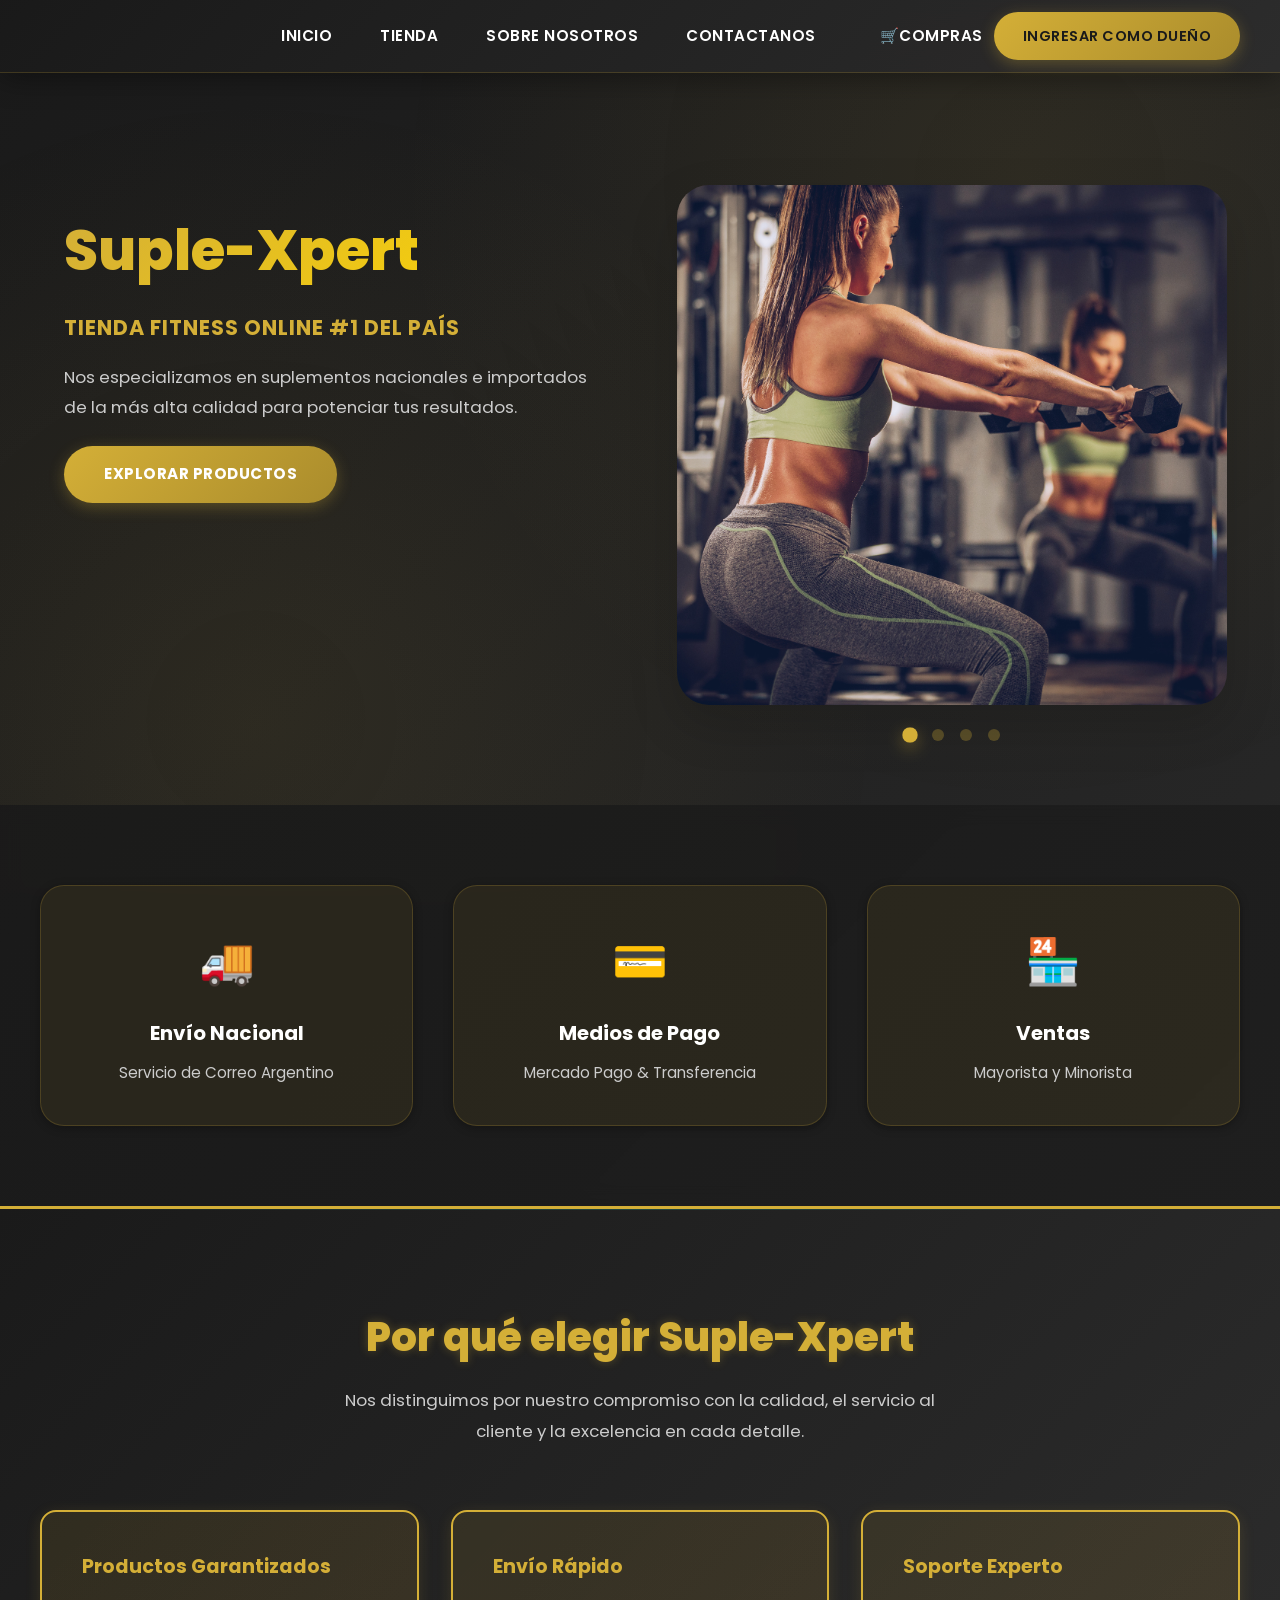
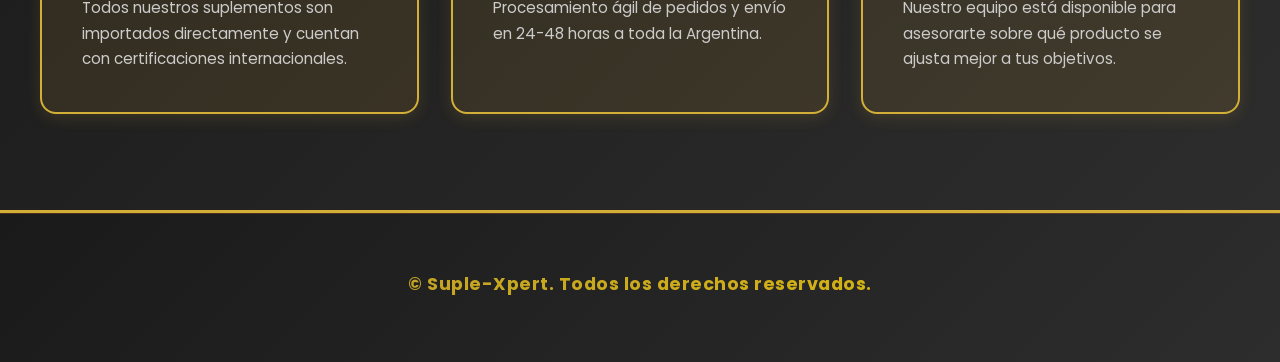
<file: index.html>
<!DOCTYPE html>
<html lang="en">
<head>
    <meta charset="UTF-8">
    <meta name="viewport" content="width=device-width, initial-scale=1.0">
    <link href="https://fonts.googleapis.com/css2?family=Poppins:wght@400;600;700&display=swap" rel="stylesheet">
    <link rel="stylesheet" href="./frontend/css/style.css">
    <title>Suple-Xpert | Tu Tienda Fitness</title>
</head>
<body>

<header>
    <nav id="nav">
        <ul class="nav-center">
            <li><a href="index.html">INICIO</a></li>
            <li><a href="./frontend/pages/tienda.html">TIENDA</a></li>
            <li><a href="./frontend/pages/sobrenosotros.html">SOBRE NOSOTROS</a></li>
            <li><a href="./frontend/pages/contactanos.html">CONTACTANOS</a></li>
            <li><a id="carrito" href="./frontend/pages/carrito.html">🛒COMPRAS</a></li>
        </ul>

        <a href="./frontend/pages/admin.html" class="admin">Ingresar como dueño</a>
    </nav>
</header>


<!-- Contenedor principal que coloca la seccion y el carrusel lado a lado -->
<div class="principal-fila">
    <section class="principal">
        <div class="contenedor-principal">
            <div class="contenido-principal">
                <h1>Suple-Xpert</h1>
                <div class="texto-principal">
                    <p class="destacado">TIENDA FITNESS ONLINE #1 DEL PAÍS</p>
                    <p>Nos especializamos en suplementos nacionales e importados de la más alta calidad para potenciar tus resultados.</p>
                    <a href="./frontend/pages/tienda.html" class="boton-primario" role="button" aria-label="Ir a la tienda">Explorar Productos</a>
                </div>
            </div>
        </div>
    </section>

    <!-- Carrusel  -->
    <aside class="carrusel-aside">
        <div class="carrusel-contenedor">
            <input type="radio" name="carrusel" id="slide1" checked>
            <input type="radio" name="carrusel" id="slide2">
            <input type="radio" name="carrusel" id="slide3">
            <input type="radio" name="carrusel" id="slide4">

            <div class="carrusel-slides">
                <div class="slide s1">
                    <img src="./frontend/img/17295018498639.jpg" alt="imagen 1">
                </div>
                <div class="slide s2">
                    <img src="./frontend/img/entrenamiento-hombre-fuerte-gimnasio_1303-23478.jpg" alt="imagen 2">
                </div>
                <div class="slide s3">
                    <img src="./frontend/img/monitordegimnasio2.jpg" alt="imagen 3">
                </div>
                <div class="slide s4">
                    <img src="./frontend/img/img-nav.png" alt="imagen 4">
                </div>
            </div>

            <div class="carrusel-controles">
                <label for="slide1" class="control"></label>
                <label for="slide2" class="control"></label>
                <label for="slide3" class="control"></label>
                <label for="slide4" class="control"></label>
            </div>
        </div>
    </aside>
</div>

<section class="caracteristicas">
    <div class="grid-caracteristicas">
        <div class="tarjeta">
            <div class="icono">🚚</div>
            <h3>Envío Nacional</h3>
            <p>Servicio de Correo Argentino</p>
        </div>
        <div class="tarjeta">
            <div class="icono">💳</div>
            <h3>Medios de Pago</h3>
            <p>Mercado Pago & Transferencia</p>
        </div>
        <div class="tarjeta">
            <div class="icono">🏪</div>
            <h3>Ventas</h3>
            <p>Mayorista y Minorista</p>
        </div>
    </div>
</section>

<!-- Sección de Valores -->
<section class="valores-section">
    <div class="valores-header">
        <h2>Por qué elegir Suple-Xpert</h2>
        <p>Nos distinguimos por nuestro compromiso con la calidad, el servicio al cliente y la excelencia en cada detalle.</p>
    </div>
    <div class="grid-valores">
        <div class="valor-card">
            <h3>Productos Garantizados</h3>
            <p>Todos nuestros suplementos son importados directamente y cuentan con certificaciones internacionales.</p>
        </div>
        <div class="valor-card">
            <h3>Envío Rápido</h3>
            <p>Procesamiento ágil de pedidos y envío en 24-48 horas a toda la Argentina.</p>
        </div>
        <div class="valor-card">
            <h3>Soporte Experto</h3>
            <p>Nuestro equipo está disponible para asesorarte sobre qué producto se ajusta mejor a tus objetivos.</p>
        </div>
    </div>
</section>

<footer class="footer">
    <p>&copy; Suple-Xpert. Todos los derechos reservados.</p>
</footer>

<script src="./js/main.js"></script>
</body>
</html>
</file>
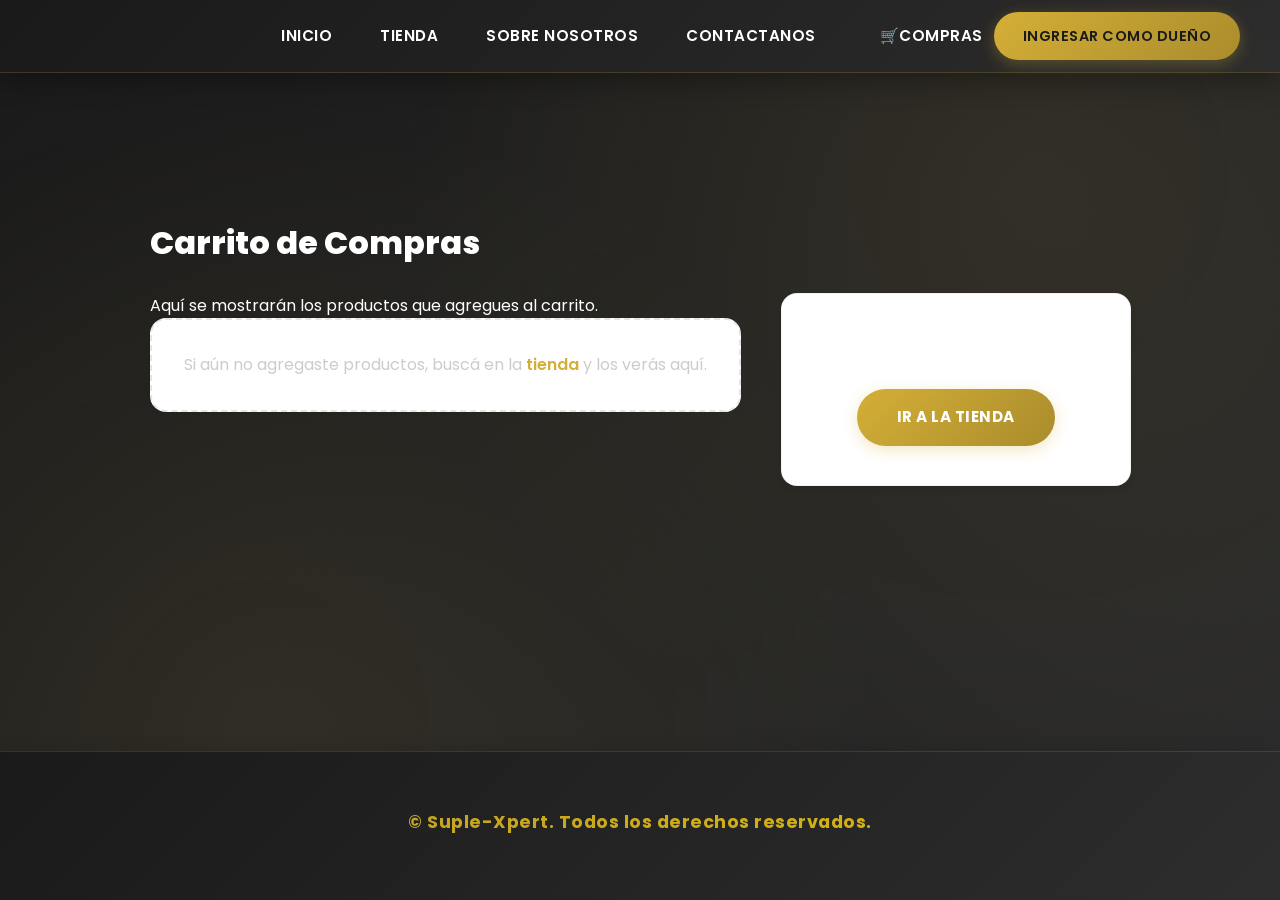
<file: frontend/pages/carrito.html>
<!DOCTYPE html>
<html lang="es">
<head>
    <meta charset="UTF-8">
    <meta name="viewport" content="width=device-width, initial-scale=1.0">
    <link href="https://fonts.googleapis.com/css2?family=Poppins:wght@400;600;700&display=swap" rel="stylesheet">
    <link rel="stylesheet" href="../css/style.css">
    <title>Suple-Xpert | Carrito</title>
</head>
<body>

<header>
    <nav id="nav">
        <ul class="nav-center">
            <li><a href="/index.html">INICIO</a></li>
            <li><a href="tienda.html">TIENDA</a></li>
            <li><a href="sobrenosotros.html">SOBRE NOSOTROS</a></li>
            <li><a href="contactanos.html">CONTACTANOS</a></li>
            <li><a id="carrito" href="carrito.html">🛒COMPRAS</a></li>
        </ul>

        <a href="admin.html" class="admin">Ingresar como dueño</a>
    </nav>
</header>

<main class="contenedor carrito-container">
    <h1 class="carrito-title">Carrito de Compras</h1>

    <div class="carrito-grid">
        <!-- Lista de productos -->
        <section class="carrito-items">
            <p class="descripcion">Aquí se mostrarán los productos que agregues al carrito.</p>


            <!-- Mensaje si el carrito está vacío -->
            <div class="carrito-vacio">
                <p class="carrito-empty">Si aún no agregaste productos, buscá en la <a href="tienda.html" class="link-primary">tienda</a> y los verás aquí.</p>
            </div>
        </section>

        <!-- Resumen de compra -->
        <aside class="resumen-compra">
            <div class="resumen-box">
                <h2>Resumen</h2>
                <p class="resumen">Aún no hay artículos en el carrito.</p>
                <p id="total"></p>
                <a href="tienda.html" class="boton-primario boton-block">Ir a la Tienda</a>
            </div>
        </aside>
    </div>
</main>

<footer class="footer">
    <p>&copy; Suple-Xpert. Todos los derechos reservados.</p>
</footer>


<script src="../js/carrito.js"></script>
</body>
</html>
</file>
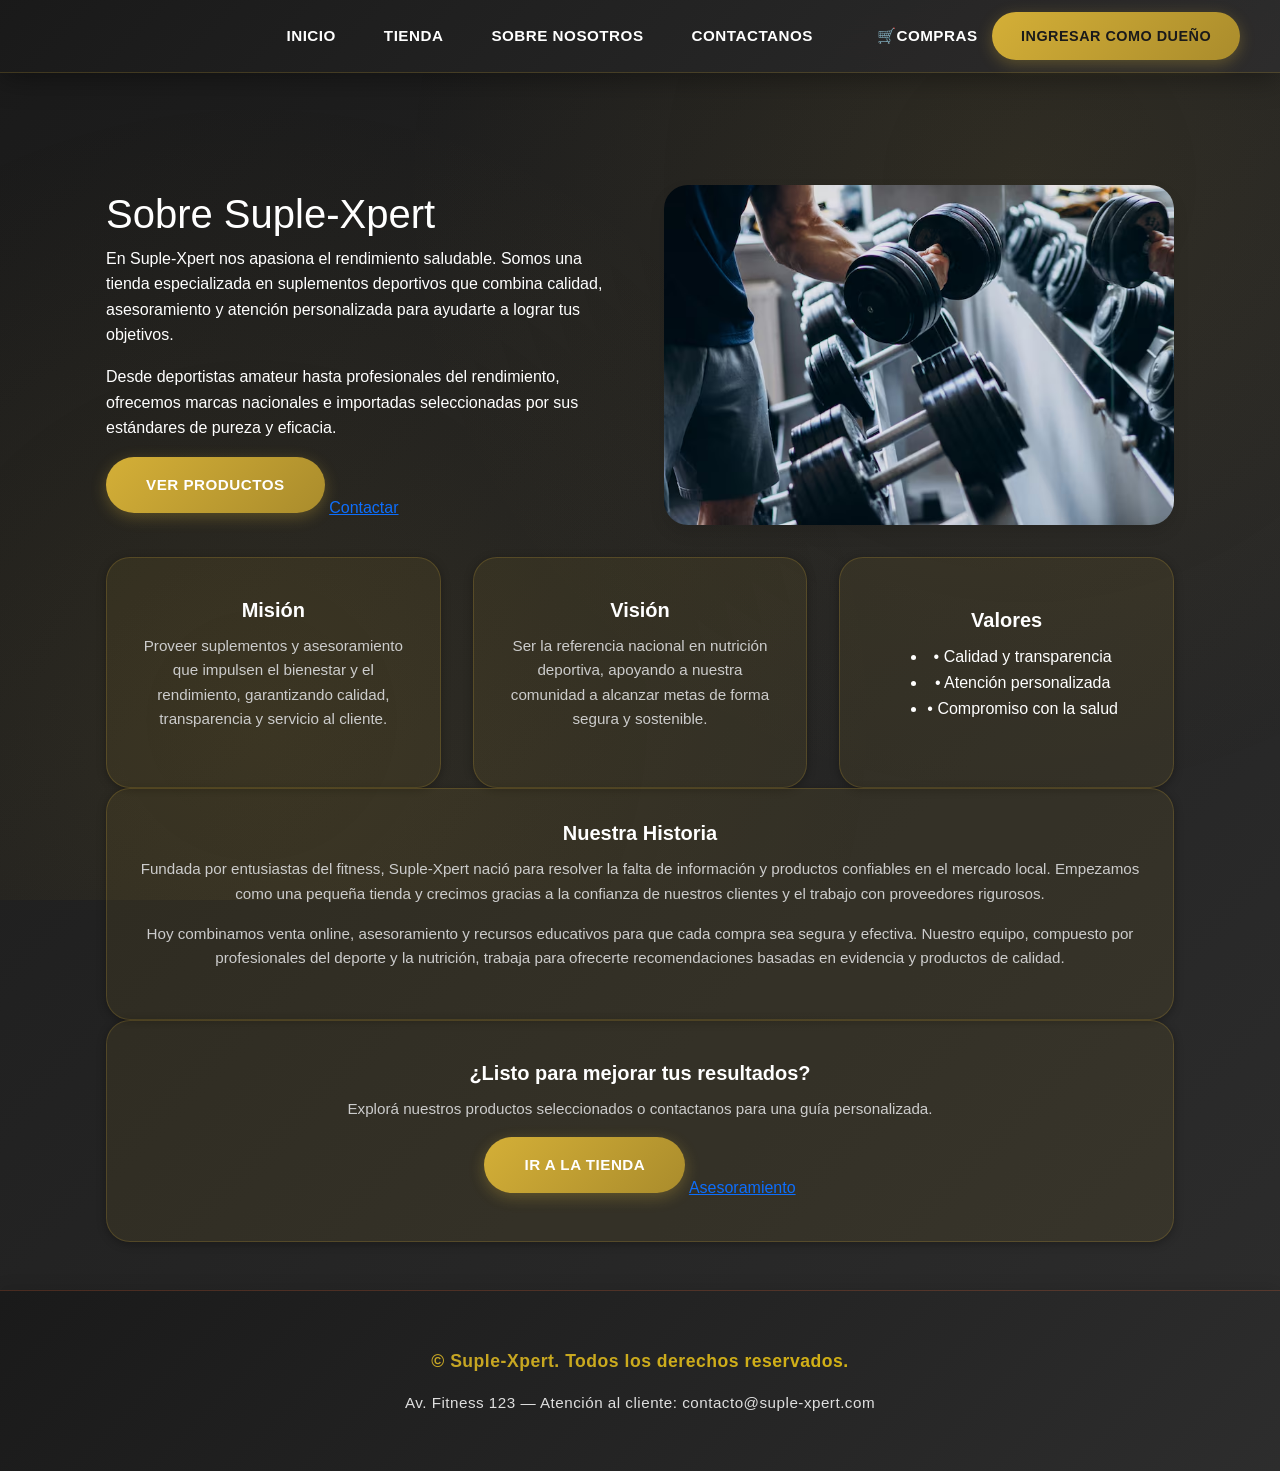
<file: frontend/pages/sobrenosotros.html>
<!DOCTYPE html>
<html lang="en">
<head>
    <meta charset="UTF-8">
    <meta name="viewport" content="width=device-width, initial-scale=1.0">
    <link href="https://cdn.jsdelivr.net/npm/bootstrap@5.3.8/dist/css/bootstrap.min.css" rel="stylesheet" integrity="sha384-sRIl4kxILFvY47J16cr9ZwB07vP4J8+LH7qKQnuqkuIAvNWLzeN8tE5YBujZqJLB" crossorigin="anonymous">
    <link rel="stylesheet" href="../css/style.css">
    <title>Suple-Xpert | Tu Tienda Fitness</title>
</head>
<body>

<header>
    <nav id="nav">
        <ul class="nav-center">
            <li><a href="/index.html">INICIO</a></li>
            <li><a href="tienda.html">TIENDA</a></li>
            <li><a href="sobrenosotros.html">SOBRE NOSOTROS</a></li>
            <li><a href="contactanos.html">CONTACTANOS</a></li>
            <li><a id="carrito" href="carrito.html">🛒COMPRAS</a></li>
        </ul>

        <a href="admin.html" class="admin">Ingresar como dueño</a>
    </nav>
</header>

<main class="contenedor about-container">

    <section class="hero-sobre">
        <div>
            <h1 class="hero-title">Sobre Suple-Xpert</h1>
            <p class="hero-desc">En Suple-Xpert nos apasiona el rendimiento saludable. Somos una tienda especializada en suplementos deportivos que combina calidad, asesoramiento y atención personalizada para ayudarte a lograr tus objetivos.</p>
            <p class="hero-desc">Desde deportistas amateur hasta profesionales del rendimiento, ofrecemos marcas nacionales e importadas seleccionadas por sus estándares de pureza y eficacia.</p>
            <div class="hero-ctas">
                <a href="tienda.html" class="boton-primario">Ver Productos</a>
                <a href="contactanos.html" class="boton-ghost">Contactar</a>
            </div>
        </div>
        <div class="hero-image">
            <img src="../img/entrenamiento-hombre-fuerte-gimnasio_1303-23478.jpg" alt="Entrenamiento" class="hero-img">
        </div>
    </section>

    <!-- Misión / Visión / Valores -->
    <section class="mis-vision-valores">
        <div class="mis-vision-grid">
            <div class="tarjeta">
                <h3>Misión</h3>
                <p>Proveer suplementos y asesoramiento que impulsen el bienestar y el rendimiento, garantizando calidad, transparencia y servicio al cliente.</p>
            </div>
            <div class="tarjeta">
                <h3>Visión</h3>
                <p>Ser la referencia nacional en nutrición deportiva, apoyando a nuestra comunidad a alcanzar metas de forma segura y sostenible.</p>
            </div>
            <div class="tarjeta">
                <h3>Valores</h3>
                <ul class="valores-list">
                    <li>• Calidad y transparencia</li>
                    <li>• Atención personalizada</li>
                    <li>• Compromiso con la salud</li>
                </ul>
            </div>
        </div>
    </section>

    <!-- Historia -->
    <section class="historia">
        <div class="tarjeta">
            <h3>Nuestra Historia</h3>
            <p>Fundada por entusiastas del fitness, Suple-Xpert nació para resolver la falta de información y productos confiables en el mercado local. Empezamos como una pequeña tienda y crecimos gracias a la confianza de nuestros clientes y el trabajo con proveedores rigurosos.</p>
            <p class="lead-margin">Hoy combinamos venta online, asesoramiento y recursos educativos para que cada compra sea segura y efectiva. Nuestro equipo, compuesto por profesionales del deporte y la nutrición, trabaja para ofrecerte recomendaciones basadas en evidencia y productos de calidad.</p>
        </div>
    </section>

    <section class="cta-final">
        <div class="tarjeta cta-tarjeta">
            <h3 class="cta-title">¿Listo para mejorar tus resultados?</h3>
            <p class="cta-desc">Explorá nuestros productos seleccionados o contactanos para una guía personalizada.</p>
            <div class="cta-actions">
                <a href="tienda.html" class="boton-primario">Ir a la Tienda</a>
                <a href="contactanos.html" class="boton-ghost">Asesoramiento</a>
            </div>
        </div>
    </section>

</main>

    <footer class="footer">
    <p>&copy; Suple-Xpert. Todos los derechos reservados.</p>
    <p class="footer-meta">Av. Fitness 123 — Atención al cliente: contacto@suple-xpert.com</p>
</footer>

<script src="../js/main.js"></script>
</body>
</html>
</file>
<file: frontend/css/style.css>
/* ==================== RESET Y VARIABLES GLOBALES ==================== */
* {
    margin: 0;
    padding: 0;
    box-sizing: border-box;
}

:root {
    --color-primary: #d4af37;
    --color-primary-dark: #aa8c2c;
    --color-secondary: #1a1a1a;
    --color-accent: #ffd700;
    --color-accent-light: #ffed4e;
    --color-background: #1a1a1a;
    --color-text: #ffffff;
    --color-text-light: #cccccc;
    --color-white: #ffffff;
    --color-success: #27ae60;
    --color-warning: #f39c12;
    --color-danger: #e74c3c;
    
    --shadow-sm: 0 1px 3px rgba(0, 0, 0, 0.06);
    --shadow-md: 0 4px 6px rgba(0, 0, 0, 0.08);
    --shadow-lg: 0 8px 16px rgba(0, 0, 0, 0.1);
    --shadow-xl: 0 12px 24px rgba(0, 0, 0, 0.12);
    
    --rounded-sm: 0.375rem;
    --rounded-md: 0.5rem;
    --rounded-lg: 1rem;
    --rounded-xl: 1.5rem;
    --rounded-2xl: 2rem;
    
    --transition-fast: 0.15s ease;
    --transition: 0.3s ease;
    --transition-slow: 0.5s ease;
}

html {
    scroll-behavior: smooth;
    overflow-x: hidden;
}

body {
    font-family: 'Poppins', -apple-system, BlinkMacSystemFont, 'Segoe UI', sans-serif;
    background: linear-gradient(135deg, #1a1a1a 0%, #2d2d2d 100%);
    color: var(--color-text);
    line-height: 1.6;
    min-height: 100vh;
    display: flex;
    flex-direction: column;
    position: relative;
    overflow-x: hidden;
}


body::before {
    content: '';
    position: fixed;
    top: 0;
    left: 0;
    width: 100%;
    height: 100%;
    background-image: 
        radial-gradient(circle at 20% 80%, rgba(212, 175, 55, 0.08) 0%, transparent 50%),
        radial-gradient(circle at 80% 20%, rgba(212, 175, 55, 0.08) 0%, transparent 50%);
    pointer-events: none;
    z-index: -1;
}

/* ==================== NAVEGACIÓN ==================== */
#nav {
    background: linear-gradient(135deg, rgba(26, 26, 26, 0.98) 0%, rgba(45, 45, 45, 0.98) 100%);
    backdrop-filter: blur(20px) saturate(180%);
    -webkit-backdrop-filter: blur(20px) saturate(180%);
    position: fixed;
    top: 0;
    width: 100%;
    z-index: 1000;
    box-shadow: 0 4px 30px rgba(0, 0, 0, 0.4);
    border-bottom: 1px solid rgba(212, 175, 55, 0.2);
    display: flex;
    justify-content: center;
    align-items: center;
    padding: 1rem 2.5rem;
    position: relative;
}

.nav-center {
    display: flex;
    list-style: none;
    align-items: center;
    gap: 3rem;
    margin: 0;
    padding: 0;
}

nav a {
    text-decoration: none;
    color: #ffffff;
    font-weight: 600;
    font-size: 0.95rem;
    text-transform: uppercase;
    letter-spacing: 0.5px;
    transition: color var(--transition), text-shadow var(--transition);
    position: relative;
}

nav a::after {
    content: '';
    position: absolute;
    bottom: -5px;
    left: 0;
    width: 0;
    height: 2px;
    background: linear-gradient(90deg, var(--color-primary), var(--color-accent));
    transition: width var(--transition);
}

nav a:hover {
    color: var(--color-primary);
    text-shadow: 0 2px 8px rgba(212, 175, 55, 0.3);
}

nav a:hover::after {
    width: 100%;
}

/* ADMIN */

.admin {
    position: absolute;
    right: 2.5rem;
    text-decoration: none;
    font-weight: 600;
    font-size: 0.9rem;
    text-transform: uppercase;
    letter-spacing: 0.5px;
    padding: 0.8rem 1.8rem;
    background: linear-gradient(135deg, var(--color-primary) 0%, var(--color-primary-dark) 100%);
    color: #1a1a1a;
    border-radius: 50px;
    transition: all var(--transition);
    box-shadow: 0 4px 15px rgba(212, 175, 55, 0.3);
    border: none;
    cursor: pointer;
}

.admin:hover {
    transform: translateY(-3px);
    box-shadow: 0 8px 25px rgba(212, 175, 55, 0.4);
    background: linear-gradient(135deg, var(--color-primary-dark) 0%, var(--color-primary) 100%);
}

.admin:active {
    transform: translateY(-1px);
}

#carrito {
    color: var(--color-text);
    font-weight: 600;
    display: inline-flex;
    align-items: center;
    gap: 0.5rem;
    cursor: pointer;
    transition: all var(--transition);
    padding: 0.5rem 1rem;
    border-radius: 25px;
}

#carrito:hover {
    color: var(--color-primary);
    background: rgba(212, 175, 55, 0.15);
}

/* ==================== SECCIÓN PRINCIPAL ==================== */
.principal-fila {
    display: grid;
    grid-template-columns: repeat(4, 1fr);
    gap: 2rem;
    align-items: stretch;
    justify-items: center;
    max-width: 1400px;
    margin: 0 auto;
    padding: 7rem 2rem 4rem;
}

.principal {
    padding: 2rem;
    width: 100%;
    grid-column: span 2;
}

.carrusel-aside {
    grid-column: span 2;
}

.contenedor-principal {
    display: grid;
    grid-template-columns: 1fr;
    gap: 2rem;
    align-items: center;
}

.contenido-principal h1 {
    font-size: 3.5rem;
    font-weight: 800;
    margin-bottom: 1.5rem;
    background: linear-gradient(135deg, var(--color-primary) 0%, var(--color-accent) 100%);
    -webkit-background-clip: text;
    -webkit-text-fill-color: transparent;
    background-clip: text;
    line-height: 1.2;
}

.texto-principal {
    max-width: 550px;
}

.texto-principal .destacado {
    color: var(--color-primary);
    font-size: 1.3rem;
    font-weight: 700;
    margin-bottom: 1rem;
    text-transform: uppercase;
    letter-spacing: 1px;
}

.texto-principal p {
    font-size: 1.05rem;
    margin-bottom: 1.5rem;
    color: var(--color-text-light);
    line-height: 1.8;
}

.boton-primario {
    display: inline-block;
    padding: 1rem 2.5rem;
    background: linear-gradient(135deg, var(--color-primary) 0%, var(--color-primary-dark) 100%);
    color: var(--color-white);
    text-decoration: none;
    border-radius: 50px;
    font-weight: 700;
    text-transform: uppercase;
    letter-spacing: 0.5px;
    transition: all var(--transition);
    box-shadow: 0 4px 15px rgba(212, 175, 55, 0.3);
    border: none;
    cursor: pointer;
    position: relative;
    overflow: hidden;
    font-size: 0.95rem;
}

.boton-primario::before {
    content: '';
    position: absolute;
    top: 50%;
    left: 50%;
    width: 0;
    height: 0;
    border-radius: 50%;
    background: rgba(255, 255, 255, 0.2);
    transform: translate(-50%, -50%);
    transition: width 0.5s, height 0.5s;
    z-index: 0;
}

.boton-primario:hover {
    transform: translateY(-3px);
    box-shadow: 0 10px 25px rgba(212, 175, 55, 0.4);
}

.boton-primario:hover::before {
    width: 300px;
    height: 300px;
}

.boton-primario:active {
    transform: translateY(-1px);
}

.imagen-principal {
    position: relative;
    border-radius: var(--rounded-2xl);
    overflow: hidden;
    box-shadow: 0 20px 50px rgba(0, 0, 0, 0.15);
}

.imagen-principal img {
    width: 100%;
    height: auto;
    display: block;
    transition: transform 0.3s ease;
}

.imagen-principal::before {
    content: '';
    position: absolute;
    top: 0;
    left: 0;
    right: 0;
    bottom: 0;
    background: linear-gradient(135deg, transparent 0%, rgba(0, 0, 0, 0.1) 100%);
    z-index: 1;
}


/* ==================== CARRUSEL ==================== */
.carrusel-aside {
    position: relative;
    width: 100%;
}

.carrusel-contenedor {
    position: relative;
    width: 100%;
    max-width: 550px;
    margin: 0 auto;
}

.carrusel-contenedor input[type="radio"] {
    display: none;
}

.carrusel-slides {
    height: 520px;
    min-height: 480px;
    border-radius: var(--rounded-2xl);
    overflow: hidden;
    position: relative;
    box-shadow: 0 20px 50px rgba(0, 0, 0, 0.15);
}

.slide {
    position: absolute;
    inset: 0;
    opacity: 0;
    transform: scale(1.02);
    transition: opacity 0.7s ease, transform 0.7s ease;
    z-index: 0;
}

.slide img {
    width: 100%;
    height: 100%;
    object-fit: cover;
    display: block;
}

#slide1:checked ~ .carrusel-slides .s1,
#slide2:checked ~ .carrusel-slides .s2,
#slide3:checked ~ .carrusel-slides .s3,
#slide4:checked ~ .carrusel-slides .s4 {
    opacity: 1;
    transform: scale(1);
    z-index: 2;
}

.carrusel-controles {
    display: flex;
    justify-content: center;
    gap: 1rem;
    margin-top: 1.5rem;
}

.carrusel-controles .control {
    width: 12px;
    height: 12px;
    background: rgba(212, 175, 55, 0.3);
    border-radius: 50%;
    display: inline-block;
    cursor: pointer;
    transition: all var(--transition);
    border: 2px solid transparent;
}

.carrusel-controles .control:hover {
    background: rgba(212, 175, 55, 0.5);
    transform: scale(1.2);
}

#slide1:checked ~ .carrusel-controles label[for="slide1"],
#slide2:checked ~ .carrusel-controles label[for="slide2"],
#slide3:checked ~ .carrusel-controles label[for="slide3"],
#slide4:checked ~ .carrusel-controles label[for="slide4"] {
    background: var(--color-primary);
    transform: scale(1.3);
    box-shadow: 0 4px 12px rgba(212, 175, 55, 0.4);
}

/* ==================== CARACTERISTICAS ==================== */
.caracteristicas {
    padding: 5rem 2rem;
    background: linear-gradient(135deg, rgba(26, 26, 26, 0.95) 0%, rgba(30, 30, 30, 0.95) 100%);
    backdrop-filter: blur(10px);
}

.grid-caracteristicas {
    max-width: 1200px;
    margin: 0 auto;
    display: grid;
    grid-template-columns: repeat(auto-fit, minmax(280px, 1fr));
    gap: 2.5rem;
}

.tarjeta {
    background: rgba(212, 175, 55, 0.08);
    padding: 2.5rem 2rem;
    border-radius: var(--rounded-xl);
    text-align: center;
    box-shadow: 0 2px 10px rgba(0, 0, 0, 0.3);
    transition: all var(--transition);
    border: 1px solid rgba(212, 175, 55, 0.2);
    position: relative;
    overflow: hidden;
    display: flex;
    flex-direction: column;
    justify-content: center;
    align-items: center;
}

.tarjeta::before {
    content: '';
    position: absolute;
    top: 0;
    left: 0;
    right: 0;
    height: 3px;
    background: linear-gradient(90deg, var(--color-primary), #aa8c2c);
    transform: scaleX(0);
    transform-origin: left;
    transition: transform var(--transition);
}

.tarjeta:hover {
    transform: translateY(-6px);
    box-shadow: 0 8px 25px rgba(212, 175, 55, 0.2);
    border-color: rgba(212, 175, 55, 0.4);
}

.tarjeta:hover::before {
    transform: scaleX(1);
}

.tarjeta .icono {
    font-size: 2.8rem;
    margin-bottom: 1.2rem;
    transition: transform var(--transition);
    display: inline-block;
}

.tarjeta:hover .icono {
    transform: scale(1.1);
}

.tarjeta h3 {
    font-size: 1.25rem;
    font-weight: 700;
    margin-bottom: 0.75rem;
    color: var(--color-text);
}

.tarjeta p {
    color: var(--color-text-light);
    font-size: 0.95rem;
    line-height: 1.6;
}

/* ==================== SECCIÓN DE VALORES (NUEVA SECCIÓN MINIMALISTA) ==================== */
.valores-section {
    padding: 6rem 2rem;
    background: linear-gradient(135deg, #1a1a1a 0%, #2d2d2d 100%);
    position: relative;
    border-top: 3px solid var(--color-primary);
    border-bottom: 3px solid var(--color-primary);
}

.valores-section::before {
    content: '';
    position: absolute;
    top: 0;
    left: 0;
    right: 0;
    height: 1px;
    background: linear-gradient(90deg, transparent, rgba(27, 153, 139, 0.3), transparent);
}

.valores-header {
    text-align: center;
    margin-bottom: 4rem;
    max-width: 600px;
    margin-left: auto;
    margin-right: auto;
}

.valores-header h2 {
    font-size: 2.5rem;
    font-weight: 800;
    margin-bottom: 1rem;
    color: var(--color-primary);
    text-shadow: 0 0 10px rgba(212, 175, 55, 0.3);
}

.valores-header p {
    font-size: 1.05rem;
    color: var(--color-text-light);
    line-height: 1.8;
}

.grid-valores {
    max-width: 1200px;
    margin: 0 auto;
    display: grid;
    grid-template-columns: repeat(auto-fit, minmax(300px, 1fr));
    gap: 2rem;
}

.valor-card {
    background: rgba(212, 175, 55, 0.1);
    padding: 2.5rem;
    border-radius: var(--rounded-lg);
    box-shadow: 0 4px 15px rgba(212, 175, 55, 0.15);
    transition: all var(--transition);
    border: 2px solid var(--color-primary);
    position: relative;
}

.valor-card::after {
    content: '';
    position: absolute;
    top: 0;
    left: 0;
    right: 0;
    bottom: 0;
    background: linear-gradient(135deg, transparent 0%, rgba(255, 107, 53, 0.02) 100%);
    border-radius: var(--rounded-lg);
    pointer-events: none;
}

.valor-card:hover {
    transform: translateY(-4px);
    box-shadow: 0 8px 20px rgba(255, 107, 53, 0.08);
}

.valor-icono {
    font-size: 2.5rem;
    margin-bottom: 1rem;
    display: inline-block;
}

.valor-card h3 {
    font-size: 1.2rem;
    font-weight: 700;
    margin-bottom: 0.75rem;
    color: var(--color-primary);
}

.valor-card p {
    color: var(--color-text-light);
    font-size: 0.95rem;
    line-height: 1.7;
}



/* ==================== TIENDA / PRODUCTOS ==================== */
.tienda-contenedor {
    max-width: 1400px;
    margin: 5rem auto 3rem;
    padding: 0 1.5rem;
}

.tienda-encabezado {
    text-align: center;
    margin-bottom: 4rem;
}

.tienda-encabezado h1 {
    font-size: 2.8rem;
    font-weight: 800;
    margin-bottom: 1rem;
    background: linear-gradient(135deg, var(--color-primary) 0%, var(--color-accent) 100%);
    -webkit-background-clip: text;
    -webkit-text-fill-color: transparent;
    background-clip: text;
}

.descripcion-tienda {
    color: var(--color-text-light);
    font-size: 1.1rem;
    max-width: 600px;
    margin: 0 auto;
    line-height: 1.8;
}

.productos-grid {
    display: grid;
    grid-template-columns: repeat(auto-fill, minmax(280px, 1fr));
    gap: 2.5rem;
    padding: 1rem 0;
}

.producto-card {
    background: rgba(212, 175, 55, 0.08);
    border-radius: var(--rounded-xl);
    overflow: hidden;
    box-shadow: 0 2px 8px rgba(0, 0, 0, 0.3);
    transition: all var(--transition);
    border: 1px solid rgba(212, 175, 55, 0.15);
    transform: translateY(0);
}

.producto-card:hover {
    transform: translateY(-8px);
    box-shadow: 0 12px 28px rgba(212, 175, 55, 0.2);
}

.producto-imagen {
    position: relative;
    height: 300px;
    overflow: hidden;
    background: linear-gradient(135deg, #2a2a2a, #1a1a1a);
}

.producto-imagen img {
    width: 100%;
    height: 100%;
    object-fit: cover;
    transition: transform var(--transition-slow);
    display: block;
}

.producto-card:hover .producto-imagen img {
    transform: scale(1.08);
}

.etiqueta-nuevo,
.etiqueta-oferta {
    position: absolute;
    top: 1rem;
    right: 1rem;
    padding: 0.6rem 1.2rem;
    border-radius: 50px;
    font-size: 0.75rem;
    font-weight: 700;
    color: var(--color-white);
    text-transform: uppercase;
    letter-spacing: 0.5px;
    backdrop-filter: blur(10px);
    box-shadow: 0 4px 12px rgba(0, 0, 0, 0.12);
}

.etiqueta-nuevo {
    background: linear-gradient(135deg, var(--color-primary), #aa8c2c);
}

.etiqueta-oferta {
    background: linear-gradient(135deg, #d4af37, #c9a227);
}

.producto-info {
    padding: 1.8rem;
}

.producto-info h3 {
    font-size: 1.15rem;
    font-weight: 700;
    margin-bottom: 0.5rem;
    color: var(--color-text);
    line-height: 1.4;
}

.producto-descripcion {
    color: var(--color-text-light);
    font-size: 0.9rem;
    margin-bottom: 1rem;
    line-height: 1.6;
    min-height: 40px;
}

.producto-precio {
    display: flex;
    flex-wrap: wrap;
    align-items: center;
    gap: 0.75rem;
    margin-bottom: 1.5rem;
    justify-content: space-between;
}

.precio {
    font-size: 1.5rem;
    font-weight: 800;
    background: linear-gradient(135deg, var(--color-primary), var(--color-primary-dark));
    -webkit-background-clip: text;
    -webkit-text-fill-color: transparent;
    background-clip: text;
}

.precio-anterior {
    text-decoration: line-through;
    color: var(--color-text-light);
    font-size: 0.9rem;
}

.boton-agregar {
    width: 100%;
    background: linear-gradient(135deg, var(--color-primary) 0%, #aa8c2c 100%);
    color: var(--color-white);
    border: none;
    padding: 0.95rem;
    border-radius: 8px;
    font-weight: 700;
    cursor: pointer;
    transition: all var(--transition);
    text-transform: uppercase;
    letter-spacing: 0.5px;
    font-size: 0.9rem;
    box-shadow: 0 4px 12px rgba(212, 175, 55, 0.25);
    position: relative;
    overflow: hidden;
}

.boton-agregar::before {
    content: '';
    position: absolute;
    top: 0;
    left: -100%;
    width: 100%;
    height: 100%;
    background: rgba(255, 255, 255, 0.15);
    transition: left var(--transition);
}

.boton-agregar:hover {
    transform: translateY(-2px);
    box-shadow: 0 6px 20px rgba(212, 175, 55, 0.35);
}

.boton-agregar:hover::before {
    left: 100%;
}

.boton-agregar:active {
    transform: translateY(0);
}

/* ==================== FORMULARIO ==================== */
.contenedor-formulario {
    max-width: 800px;
    margin: 5rem auto 3rem;
    padding: 0 1rem;
}

.formulario-contacto {
    background: rgba(212, 175, 55, 0.08);
    padding: 3rem;
    border-radius: var(--rounded-xl);
    box-shadow: 0 2px 8px rgba(0, 0, 0, 0.3);
    border: 1px solid rgba(212, 175, 55, 0.15);
}

.formulario-contacto h1 {
    font-size: 2.5rem;
    font-weight: 800;
    margin-bottom: 1rem;
    text-align: center;
    background: linear-gradient(135deg, var(--color-primary), #aa8c2c);
    -webkit-background-clip: text;
    -webkit-text-fill-color: transparent;
    background-clip: text;
}

.descripcion-formulario {
    text-align: center;
    color: var(--color-text-light);
    margin-bottom: 2.5rem;
    line-height: 1.8;
    font-size: 1rem;
}

.form-contacto {
    display: grid;
    gap: 1.8rem;
}

.campo-formulario {
    display: grid;
    gap: 0.75rem;
}

.campo-formulario label {
    font-weight: 700;
    color: var(--color-text);
    font-size: 0.95rem;
    text-transform: uppercase;
    letter-spacing: 0.5px;
}

.campo-formulario input,
.campo-formulario select,
.campo-formulario textarea {
    width: 100%;
    padding: 1rem;
    border: 1px solid rgba(212, 175, 55, 0.2);
    border-radius: 8px;
    font-family: 'Poppins', sans-serif;
    font-size: 1rem;
    transition: all var(--transition);
    background: rgba(26, 26, 26, 0.5);
    color: var(--color-text);
}

.campo-formulario input:focus,
.campo-formulario select:focus,
.campo-formulario textarea:focus {
    outline: none;
    border-color: var(--color-primary);
    background: rgba(26, 26, 26, 0.8);
    box-shadow: 0 0 0 3px rgba(212, 175, 55, 0.15);
}

.campo-formulario textarea {
    resize: vertical;
    min-height: 140px;
}

.boton-enviar {
    background: linear-gradient(135deg, var(--color-primary) 0%, var(--color-primary-dark) 100%);
    color: var(--color-white);
    border: none;
    padding: 1.2rem 2rem;
    border-radius: 8px;
    font-weight: 700;
    font-size: 1rem;
    cursor: pointer;
    transition: all var(--transition);
    margin-top: 1rem;
    width: 100%;
    box-shadow: 0 4px 12px rgba(212, 175, 55, 0.25);
    text-transform: uppercase;
    letter-spacing: 0.5px;
    position: relative;
    overflow: hidden;
}

.boton-enviar::before {
    content: '';
    position: absolute;
    top: 0;
    left: -100%;
    width: 100%;
    height: 100%;
    background: rgba(255, 255, 255, 0.15);
    transition: left var(--transition);
}

.boton-enviar:hover {
    transform: translateY(-2px);
    box-shadow: 0 8px 20px rgba(212, 175, 55, 0.35);
}

.boton-enviar:hover::before {
    left: 100%;
}

.boton-enviar:active {
    transform: translateY(0);
}

/* ==================== FOOTER ==================== */
.footer {
    text-align: center;
    padding: 3rem 2rem;
    background: linear-gradient(135deg, #1a1a1a 0%, #2d2d2d 100%);
    color: var(--color-white);
    margin-top: auto;
    width: 100%;
    box-shadow: 0 -2px 15px rgba(0, 0, 0, 0.1);
    border-top: 1px solid rgba(255, 107, 53, 0.2);
}

.footer p {
    margin: 0.5rem 0;
    font-size: 0.95rem;
    opacity: 0.85;
    font-weight: 500;
    letter-spacing: 0.5px;
}

.footer p:first-child {
    font-size: 1.1rem;
    font-weight: 700;
    margin-bottom: 1rem;
    background: linear-gradient(135deg, var(--color-primary), var(--color-accent));
    -webkit-background-clip: text;
    -webkit-text-fill-color: transparent;
    background-clip: text;
}

/* ==================== CARRITO ==================== */
.carrito-container {
    padding: 3rem 1rem;
    max-width: 1100px;
    margin: 6rem auto 2rem;
}

.carrito-grid {
    display: flex;
    gap: 2.5rem;
    align-items: flex-start;
}

.carrito-items {
    flex: 1;
}

.carrito-vacio {
    padding: 2rem;
    background: var(--color-white);
    border-radius: var(--rounded-lg);
    border: 2px dashed rgba(0, 0, 0, 0.1);
    box-shadow: var(--shadow-sm);
    text-align: center;
    color: var(--color-text-light);
}

.resumen-compra {
    width: 350px;
}

.resumen-box {
    background: var(--color-white);
    padding: 2rem;
    border-radius: var(--rounded-lg);
    border: 1px solid rgba(0, 0, 0, 0.05);
    box-shadow: var(--shadow-md);
    text-align: center;
}

.carrito-title {
    margin-bottom: 1.5rem;
    font-size: 2rem;
    font-weight: 800;
    color: var(--color-text);
}

/* ==================== SOBRE NOSOTROS ==================== */
.about-container {
    max-width: 1100px;
    margin: 6rem auto 2rem;
    padding: 1rem;
}

.hero-sobre {
    color: var(--color-text);
    display: grid;
    grid-template-columns: 1fr 1fr;
    gap: 3rem;
    align-items: center;
}

.hero-sobre .hero-image {
    border-radius: var(--rounded-xl);
    overflow: hidden;
    box-shadow: var(--shadow-lg);
}

.hero-image img {
    width: 100%;
    height: auto;
    display: block;
}

.historia .tarjeta {
    padding: 2rem;
}

.mis-vision-grid {
    display: grid;
    grid-template-columns: repeat(auto-fit, minmax(280px, 1fr));
    gap: 2rem;
    margin-top: 2rem;
}

/* ==================== PANEL DE CONTROL (ADMIN) ==================== */
.admin-form {
    background: rgba(212, 175, 55, 0.08);
    padding: 3.5rem 2.5rem;
    border-radius: var(--rounded-xl);
    box-shadow: 0 8px 32px rgba(0, 0, 0, 0.3);
    border: 2px solid var(--color-primary);
    position: relative;
    overflow: hidden;
    max-width: 500px;
    margin: 6rem auto 3rem;
}

.admin-form::before {
    content: '';
    position: absolute;
    top: 0;
    left: 0;
    right: 0;
    height: 4px;
    background: linear-gradient(90deg, var(--color-primary), var(--color-accent));
}

.admin-form h2 {
    font-size: 2.2rem;
    font-weight: 800;
    margin-bottom: 2rem;
    text-align: center;
    color: var(--color-primary);
    text-shadow: 0 0 10px rgba(212, 175, 55, 0.3);
}

.admin-form label {
    display: block;
    font-weight: 700;
    color: var(--color-text);
    font-size: 0.95rem;
    text-transform: uppercase;
    letter-spacing: 0.5px;
    margin-bottom: 0.8rem;
    margin-top: 1.5rem;
}

.admin-form label:first-of-type {
    margin-top: 0;
}

.admin-form input {
    width: 100%;
    padding: 1.1rem;
    border: 2px solid rgba(212, 175, 55, 0.3);
    border-radius: 8px;
    font-family: 'Poppins', sans-serif;
    font-size: 1rem;
    transition: all var(--transition);
    background: rgba(26, 26, 26, 0.6);
    color: var(--color-text);
    box-sizing: border-box;
}

.admin-form input::placeholder {
    color: rgba(255, 255, 255, 0.4);
}

.admin-form input:focus {
    outline: none;
    border-color: var(--color-primary);
    background: rgba(26, 26, 26, 0.9);
    box-shadow: 0 0 0 4px rgba(212, 175, 55, 0.2);
    transform: translateY(-2px);
}

.admin-form button {
    width: 100%;
    background: linear-gradient(135deg, var(--color-primary) 0%, var(--color-primary-dark) 100%);
    color: var(--color-white);
    border: none;
    padding: 1.3rem 2rem;
    border-radius: 8px;
    font-weight: 700;
    font-size: 1.05rem;
    cursor: pointer;
    transition: all var(--transition);
    margin-top: 2.5rem;
    box-shadow: 0 6px 20px rgba(212, 175, 55, 0.3);
    text-transform: uppercase;
    letter-spacing: 0.7px;
    position: relative;
    overflow: hidden;
}

.admin-form button::before {
    content: '';
    position: absolute;
    top: 0;
    left: -100%;
    width: 100%;
    height: 100%;
    background: rgba(255, 255, 255, 0.2);
    transition: left var(--transition);
}

.admin-form button:hover {
    transform: translateY(-3px);
    box-shadow: 0 10px 30px rgba(212, 175, 55, 0.4);
}

.admin-form button:hover::before {
    left: 100%;
}

.admin-form button:active {
    transform: translateY(-1px);
}

/* ==================== RESPONSIVE ==================== */
@media (max-width: 1024px) {
    .principal-fila {
        grid-template-columns: 1fr;
        padding: 6rem 2rem 3rem;
    }

    .contenedor-principal {
        grid-template-columns: 1fr;
    }

    .carrusel-slides {
        height: 420px;
    }

    .contenido-principal h1 {
        font-size: 2.8rem;
    }

    .hero-sobre {
        grid-template-columns: 1fr;
    }

    .carrito-grid {
        flex-direction: column;
    }

    .resumen-compra {
        width: 100%;
    }
}

@media (max-width: 768px) {
    #nav {
        padding: 1rem 1.5rem;
    }

    .nav-center {
        gap: 1.5rem;
    }

    nav a {
        font-size: 0.85rem;
    }

    .admin {
        position: static;
        padding: 0.6rem 1.2rem;
        font-size: 0.8rem;
    }

    .contenido-principal h1 {
        font-size: 2.2rem;
    }

    .texto-principal .destacado {
        font-size: 1.1rem;
    }

    .productos-grid {
        grid-template-columns: repeat(auto-fill, minmax(240px, 1fr));
        gap: 1.5rem;
    }

    .tienda-encabezado h1 {
        font-size: 2rem;
    }

    .formulario-contacto {
        padding: 2rem;
    }

    .carrusel-slides {
        height: 350px;
    }

    .caracteristicas {
        padding: 3rem 1rem;
    }

    .grid-caracteristicas {
        gap: 1.5rem;
    }
}

@media (max-width: 480px) {
    #nav {
        padding: 0.75rem 1rem;
        flex-direction: column;
        gap: 1rem;
    }

    .nav-center {
        gap: 1rem;
        flex-wrap: wrap;
        justify-content: center;
    }

    nav a {
        font-size: 0.8rem;
    }

    .principal-fila {
        padding: 5rem 1rem 2rem;
    }

    .contenido-principal h1 {
        font-size: 1.8rem;
    }

    .texto-principal .destacado {
        font-size: 1rem;
    }

    .boton-primario {
        padding: 0.85rem 2rem;
        font-size: 0.9rem;
    }

    .carrusel-slides {
        height: 280px;
    }

    .productos-grid {
        grid-template-columns: 1fr;
    }

    .producto-imagen {
        height: 250px;
    }

    .formulario-contacto {
        padding: 1.5rem;
    }

    .formulario-contacto h1 {
        font-size: 1.8rem;
    }

    .tienda-encabezado h1 {
        font-size: 1.6rem;
    }

    .grid-caracteristicas {
        grid-template-columns: 1fr;
    }

    .tarjeta {
        padding: 1.5rem;
    }
}

/* ==================== SEPARADORES MINIMALISTAS ==================== */
.separator {
    height: 1px;
    background: linear-gradient(90deg, transparent, rgba(255, 107, 53, 0.2), transparent);
    margin: 3rem 0;
    max-width: 80%;
    margin-left: auto;
    margin-right: auto;
}

/* ==================== EFECTO DE CARGA ==================== */
@keyframes shimmer {
    0% {
        background-position: -1000px 0;
    }
    100% {
        background-position: 1000px 0;
    }
}

.loading {
    animation: shimmer 2s infinite;
    background: linear-gradient(90deg, #f0f0f0 0%, #f5f5f5 50%, #f0f0f0 100%);
    background-size: 1000px 100%;
}
.container {
    max-width: 1200px;
    margin: 0 auto;
    padding: 0 1.5rem;
}

.texto-centro {
    text-align: center;
}

.mt-1 { margin-top: 0.5rem; }
.mt-2 { margin-top: 1rem; }
.mt-3 { margin-top: 1.5rem; }
.mt-4 { margin-top: 2rem; }

.mb-1 { margin-bottom: 0.5rem; }
.mb-2 { margin-bottom: 1rem; }
.mb-3 { margin-bottom: 1.5rem; }
.mb-4 { margin-bottom: 2rem; }

.p-1 { padding: 0.5rem; }
.p-2 { padding: 1rem; }
.p-3 { padding: 1.5rem; }
.p-4 { padding: 2rem; }

.flex { display: flex; }
.flex-center { display: flex; justify-content: center; align-items: center; }
.gap-1 { gap: 0.5rem; }
.gap-2 { gap: 1rem; }
.gap-3 { gap: 1.5rem; }

/* Estilos adicionales para páginas específicas */
.titulo-formulario {
    text-align: center;
    color: var(--color-text);
    font-family: 'Poppins', sans-serif;
    font-weight: 700;
    margin-top: 100px;
    margin-bottom: 2rem;
    font-size: 2rem;
}

.link-primary {
    color: var(--color-primary);
    font-weight: 600;
    text-decoration: none;
    transition: all var(--transition);
}

.link-primary:hover {
    color: var(--color-primary-dark);
    text-decoration: underline;
}

/* Animaciones */
@keyframes fadeInUp {
    from {
        opacity: 0;
        transform: translateY(20px);
    }
    to {
        opacity: 1;
        transform: translateY(0);
    }
}

@keyframes slideInLeft {
    from {
        opacity: 0;
        transform: translateX(-20px);
    }
    to {
        opacity: 1;
        transform: translateX(0);
    }
}

@keyframes pulse {
    0%, 100% {
        opacity: 1;
    }
    50% {
        opacity: 0.5;
    }
}

.animate-fade-up {
    animation: fadeInUp 0.6s ease-out;
}

.animate-slide-left {
    animation: slideInLeft 0.6s ease-out;
}

.animate-pulse {
    animation: pulse 2s ease-in-out infinite;
}
</file>
